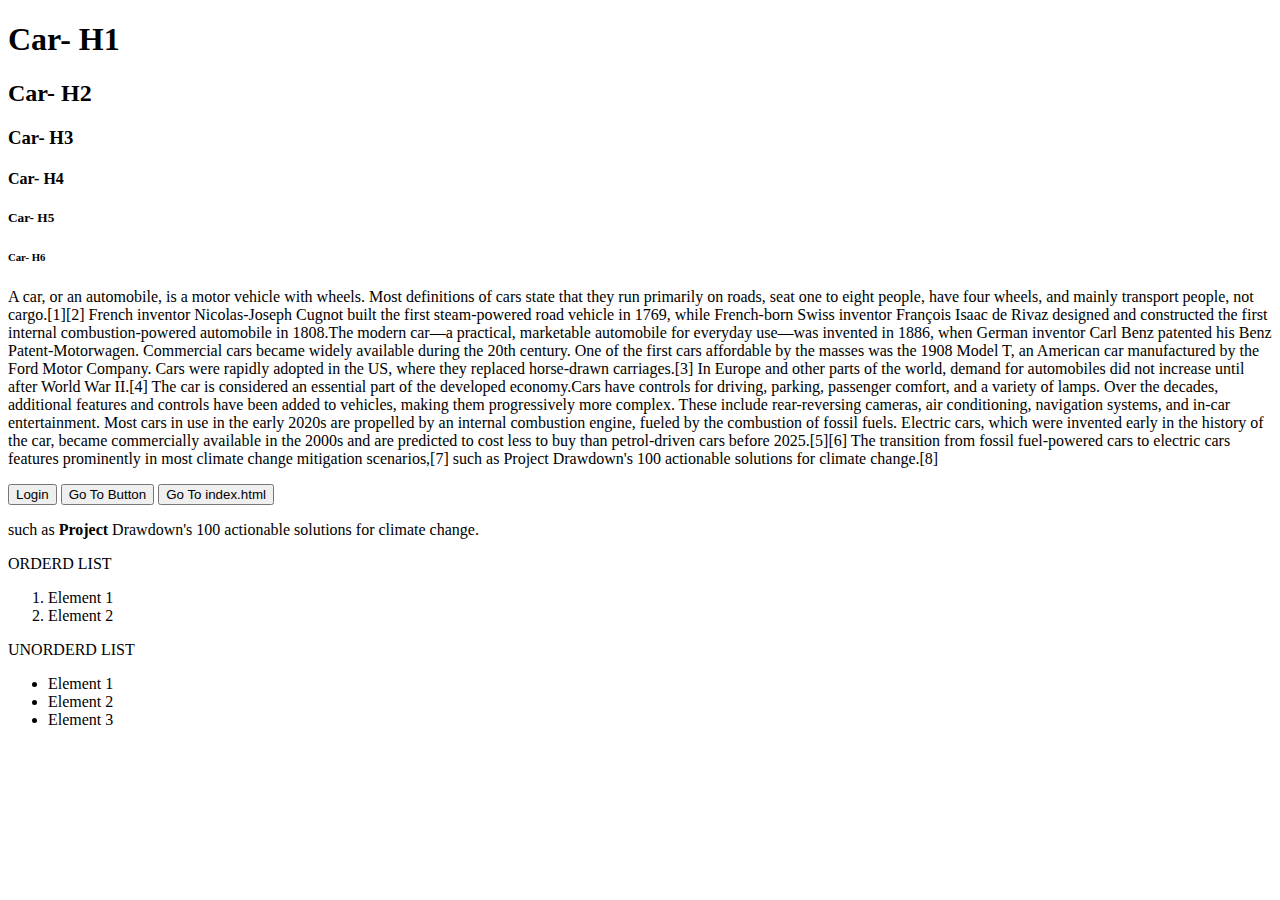
<file: index.html>
<!DOCTYPE html>
<html>
    <head>
        <title>Wikipedia</title>
    </head>
    <body>
        <h1>Car- H1</h1>
        <h2>Car- H2</h2>
        <h3>Car- H3</h3>
        <h4>Car- H4</h4>
        <h5>Car- H5</h5>
        <h6>Car- H6</h6>
        <p>A car, or an automobile, is a motor vehicle with wheels. Most definitions of cars state that they run primarily on roads, seat one to eight people, have four wheels, and mainly transport people, not cargo.[1][2] French inventor Nicolas-Joseph Cugnot built the first steam-powered road vehicle in 1769, while French-born Swiss inventor François Isaac de Rivaz designed and constructed the first internal combustion-powered automobile in 1808.The modern car—a practical, marketable automobile for everyday use—was invented in 1886, when German inventor Carl Benz patented his Benz Patent-Motorwagen. Commercial cars became widely available during the 20th century. One of the first cars affordable by the masses was the 1908 Model T, an American car manufactured by the Ford Motor Company. Cars were rapidly adopted in the US, where they replaced horse-drawn carriages.[3] In Europe and other parts of the world, demand for automobiles did not increase until after World War II.[4] The car is considered an essential part of the developed economy.Cars have controls for driving, parking, passenger comfort, and a variety of lamps. Over the decades, additional features and controls have been added to vehicles, making them progressively more complex. These include rear-reversing cameras, air conditioning, navigation systems, and in-car entertainment. Most cars in use in the early 2020s are propelled by an internal combustion engine, fueled by the combustion of fossil fuels. Electric cars, which were invented early in the history of the car, became commercially available in the 2000s and are predicted to cost less to buy than petrol-driven cars before 2025.[5][6] The transition from fossil fuel-powered cars to electric cars features prominently in most climate change mitigation scenarios,[7] such as Project Drawdown's 100 actionable solutions for climate change.[8]</p>
        <button>Login</button>
        <a href="./page.html" target="_blank"><button>Go To Button</button></a>
        <a href="./index.html" target="_blank"><button>Go To index.html</button></a>
        <p>such as <strong>Project</strong> Drawdown's 100 actionable solutions for climate change.</p>
        <p>ORDERD LIST</p>
        <ol>
            <li>Element 1</li>
            <li>Element 2</li>
        </ol>
        <p>UNORDERD LIST</p>
        <ul>
            <li>Element 1</li>
            <li>Element 2</li>
            <li>Element 3</li>
        </ul>
    </body>
</html>
</file>
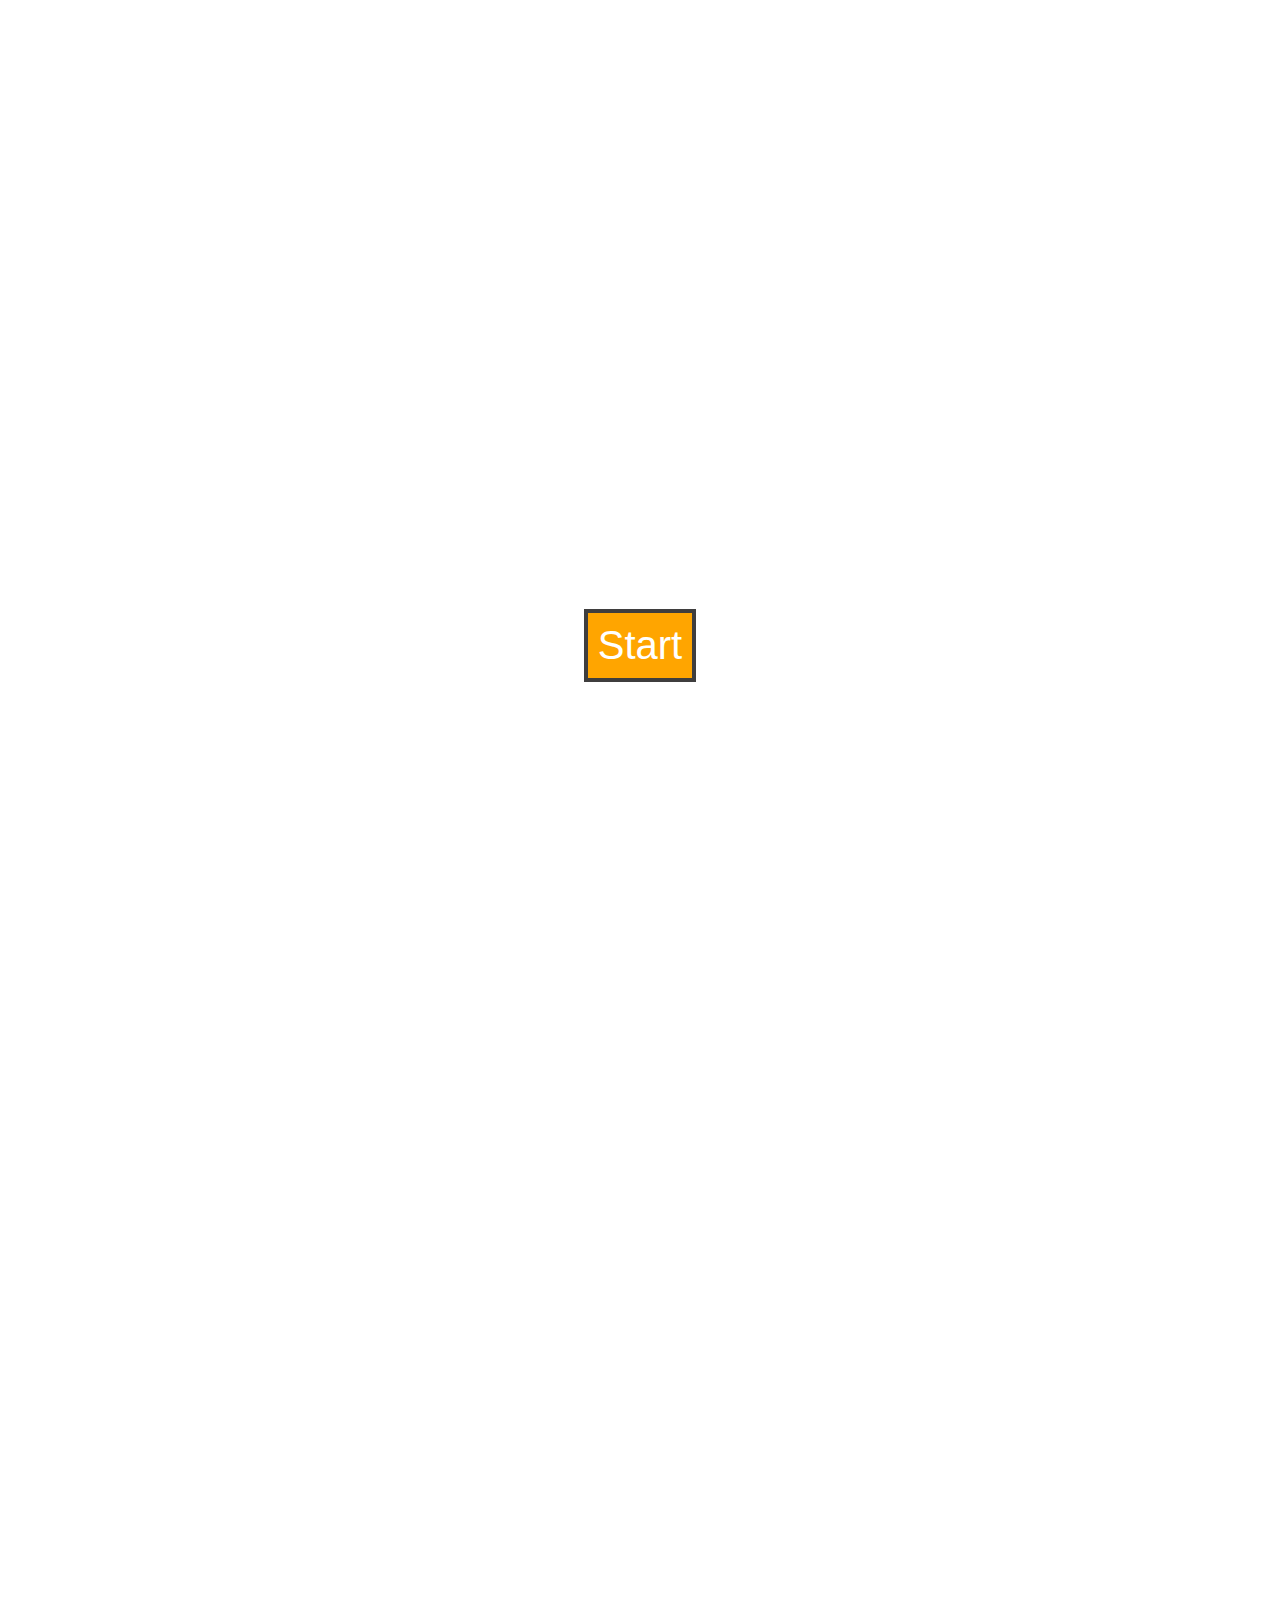
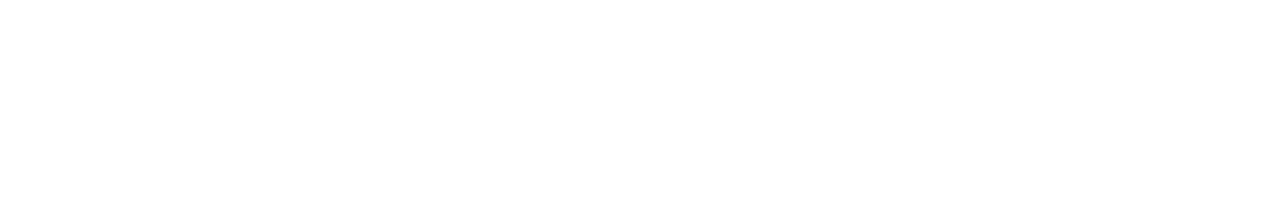
<file: to do list/index.html>
<!DOCTYPE html>
<html lang="en">
<head>
    <meta charset="UTF-8">
    <meta name="viewport" content="width=device-width, initial-scale=1.0">
    <link rel="preconnect" href="https://fonts.googleapis.com">
<link rel="preconnect" href="https://fonts.gstatic.com" crossorigin>
<link href="https://fonts.googleapis.com/css2?family=Roboto:ital,wght@0,100;0,300;0,400;0,500;0,700;0,900;1,300;1,400;1,500;1,700;1,900&display=swap" rel="stylesheet">
    <link rel="stylesheet" href="style.css">
    <title>To Do List</title>
</head>
<body>
    <div class="background">
        <h1 class="heading">To Do List</h1>
        <p class="sub-heading">Each day I will accomplish one thing on my todo list</p>
        <h1 class="read">Read a Book</h1>
        <p class="main">I don't think that the human race will survive the next thousand years, unless we spread into space. There are too many accidents that can be fall life on a single planet. But I am an Optimist...</p>
        <button class="btn">Start</button>
        <p class="end">Don't skip introduction</p>
    </div>
</body>
</html>
</file>
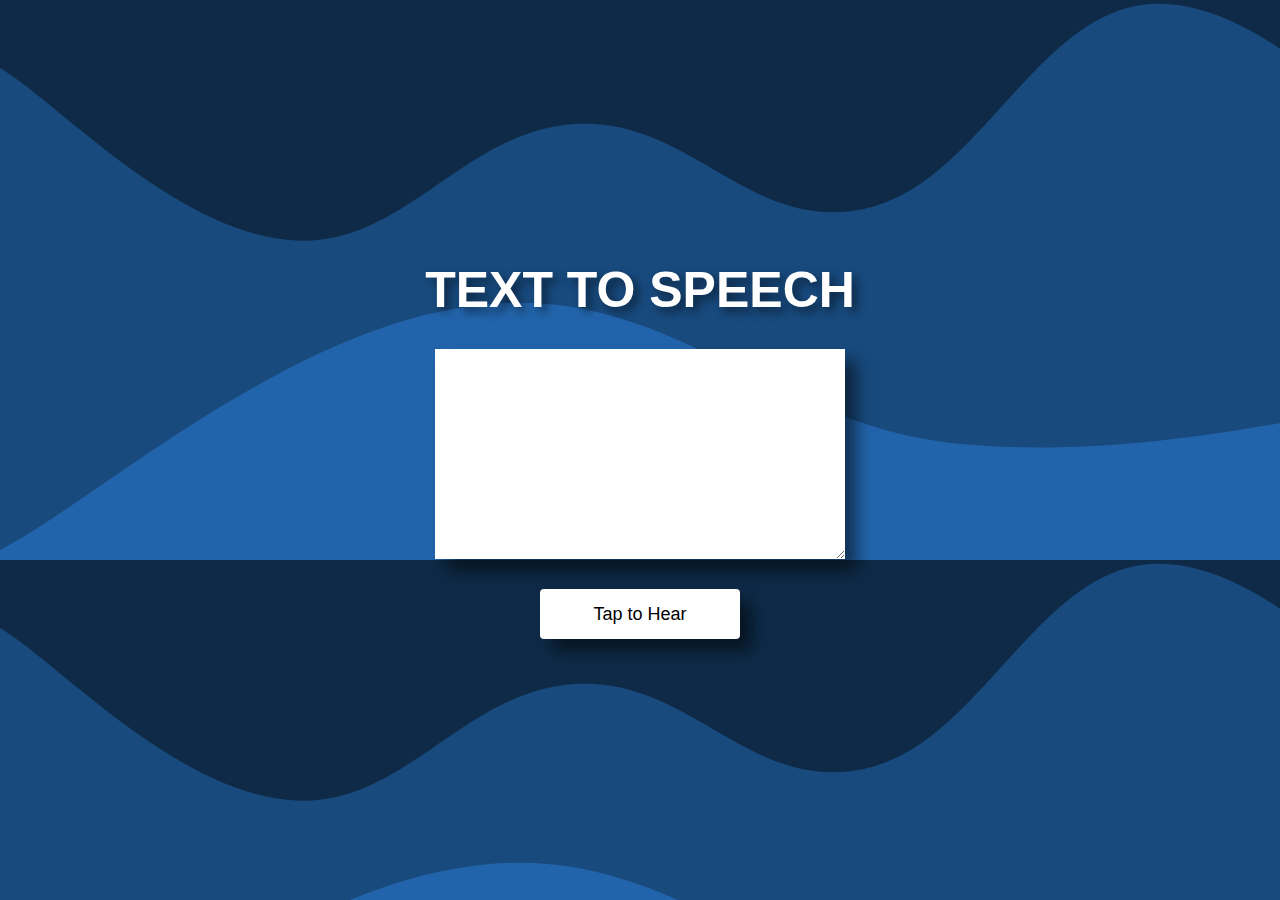
<file: javascript/text to speech/index.html>
<!DOCTYPE html>
<html lang="en">
<head>
    <meta charset="UTF-8">
    <meta name="viewport" content="width=device-width, initial-scale=1.0">
    <title>Text To Speech by Rosa</title>
    <link rel="stylesheet" href="style.css">
</head>
<body>
    <div class="container">
        <h1>TEXT TO SPEECH</h1>
        <textarea  id="text" ></textarea>
        <button onclick="speak()">Tap to Hear</button>
    </div>
    <script src="script.js"></script>
</body>
</html>
</file>
<file: to do list/style.css>
.background{
    background-image: url("https://ik.imagekit.io/4z8covdo9/Full stack/todolistbg.png?updatedAt=1700761069523");
    background-size:cover ;
    background-repeat: no-repeat;
    height: 200vh;
    font-family: "roboto";
    color: white;
    margin-top: -60px;
    text-align: center;
}
.heading{
    text-align: center;
    font-size: 80px;
}
.sub-heading{
    text-align: center;
    font-size: 40px;
    padding: 6px;
}
.read{
    text-align: start;
    padding-left: 14px;
}
.main{
    text-align: start;
    font-size: 45px;
    padding-left: 12px;
}
.btn{
    background-color: orange;
    font-size: 40px;
    border: 4px rgb(63, 62, 62);
    border-style: solid;
    color: white;
    padding: 10px;
    margin: 29px;
}
.end{
    text-decoration: underline;
    text-align: center;
    font-size: 25px;
}
</file>
<file: javascript/text to speech/style.css>
body{
    margin: 0;
}
.container{
    width: 100%;
    height: 100vh;
    background-color: brown;
    display: flex;
    justify-content: center;
    flex-direction: column;
    align-items: center;
    background-image: url("data:image/svg+xml,%3csvg xmlns='http://www.w3.org/2000/svg' version='1.1' xmlns:xlink='http://www.w3.org/1999/xlink' xmlns:svgjs='http://svgjs.dev/svgjs' width='1440' height='560' preserveAspectRatio='none' viewBox='0 0 1440 560'%3e%3cg mask='url(%26quot%3b%23SvgjsMask1000%26quot%3b)' fill='none'%3e%3crect width='1440' height='560' x='0' y='0' fill='%230e2a47'%3e%3c/rect%3e%3cpath d='M 0%2c68 C 57.6%2c102.4 172.8%2c228.8 288%2c240 C 403.2%2c251.2 460.8%2c130.2 576%2c124 C 691.2%2c117.8 748.8%2c233 864%2c209 C 979.2%2c185 1036.8%2c9.8 1152%2c4 C 1267.2%2c-1.8 1382.4%2c144.8 1440%2c180L1440 560L0 560z' fill='%23184a7e'%3e%3c/path%3e%3cpath d='M 0%2c550 C 96%2c501 288%2c326.2 480%2c305 C 672%2c283.8 768%2c425.8 960%2c444 C 1152%2c462.2 1344%2c405.6 1440%2c396L1440 560L0 560z' fill='%232264ab'%3e%3c/path%3e%3c/g%3e%3cdefs%3e%3cmask id='SvgjsMask1000'%3e%3crect width='1440' height='560' fill='white'%3e%3c/rect%3e%3c/mask%3e%3c/defs%3e%3c/svg%3e");
}
h1{
    font-size: 50px;
    margin: 0;
    color: white;
    text-shadow: 5px 5px 10px rgba(0,0,0,0.5);
    font-family: sans-serif;
}
textarea{
    margin: 30px 0;
    width: 400px;
    height: 200px;
    box-shadow: 12px 12px 15px rgba(0,0,0,0.5);
    font-size: 20px;
    padding: 5px;
    border: none;
    outline: none;
}
button{
    width: 200px;
    height: 50px;
    font-size: 18px;
    border: none;
    outline: none;
    background-color: white;
    box-shadow: 12px 12px 15px rgba(0,0,0,0.5);
    border-radius: 4px;
}
</file>
